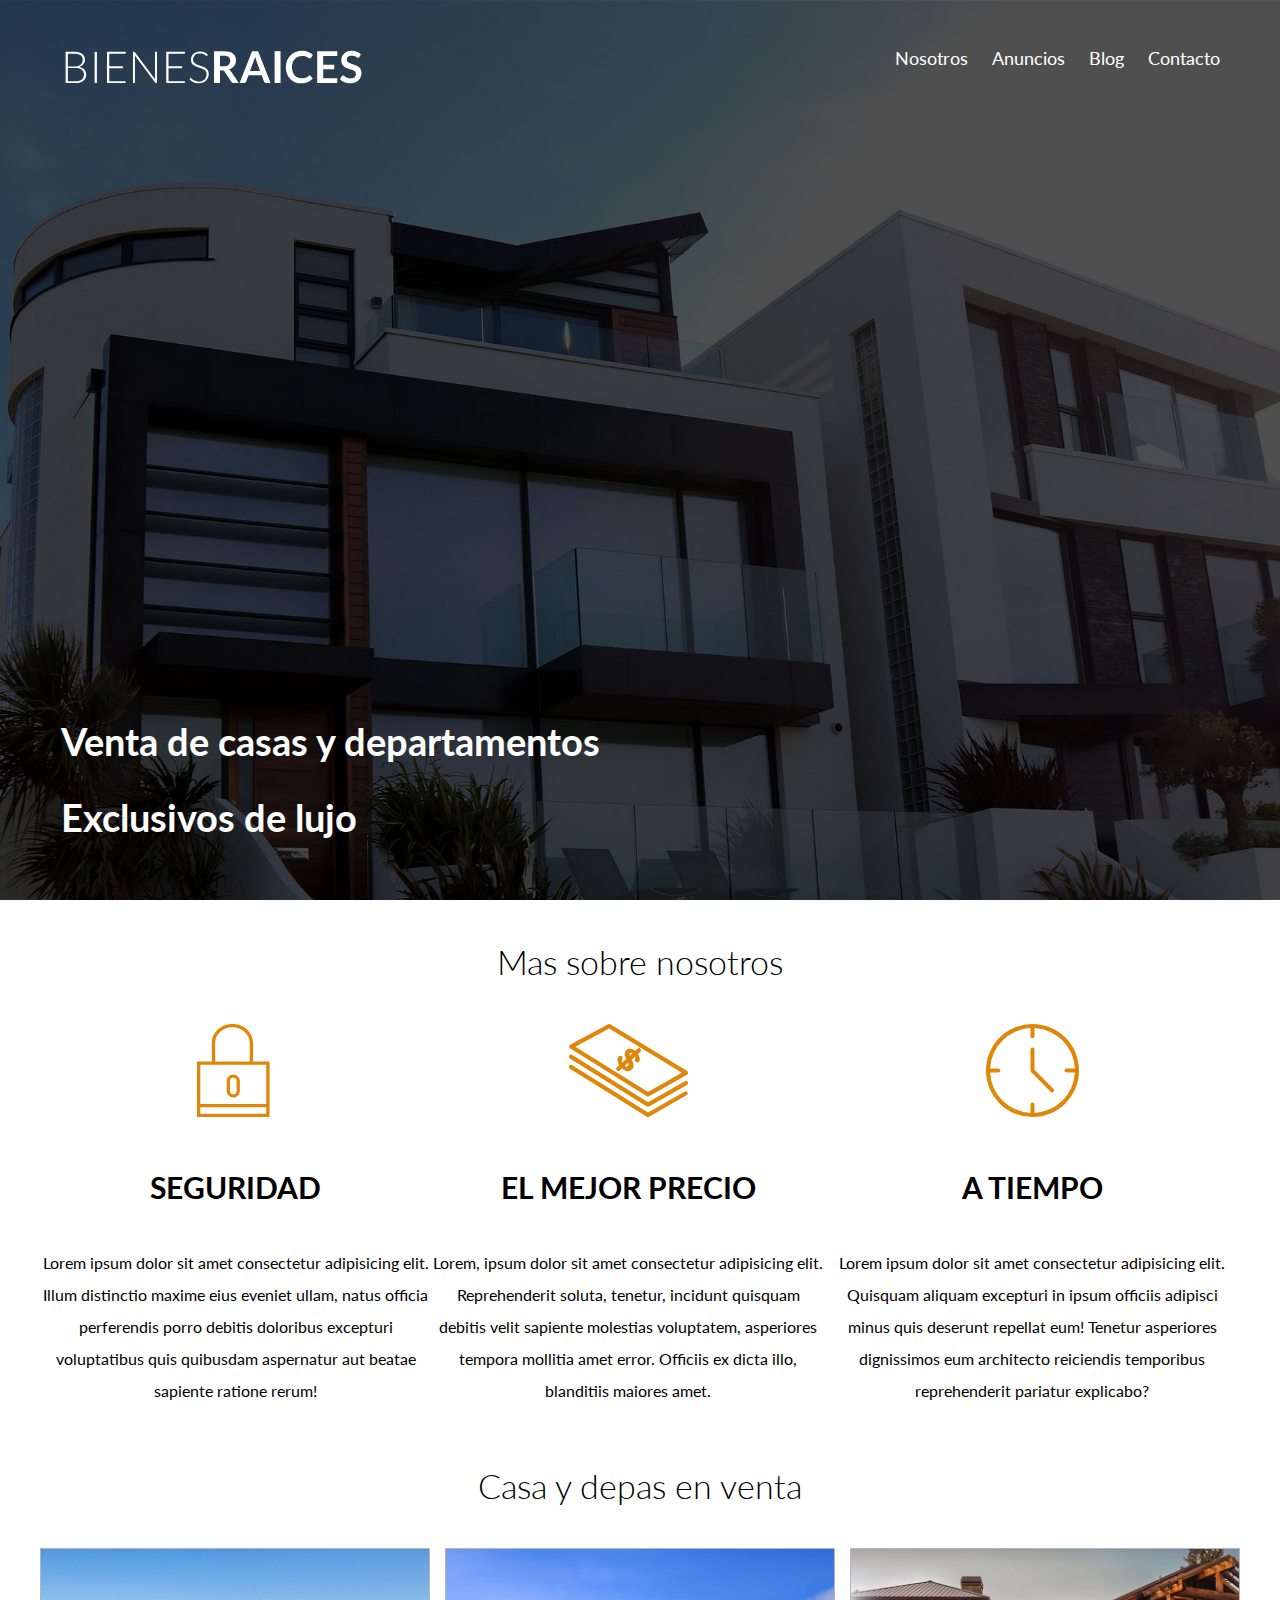
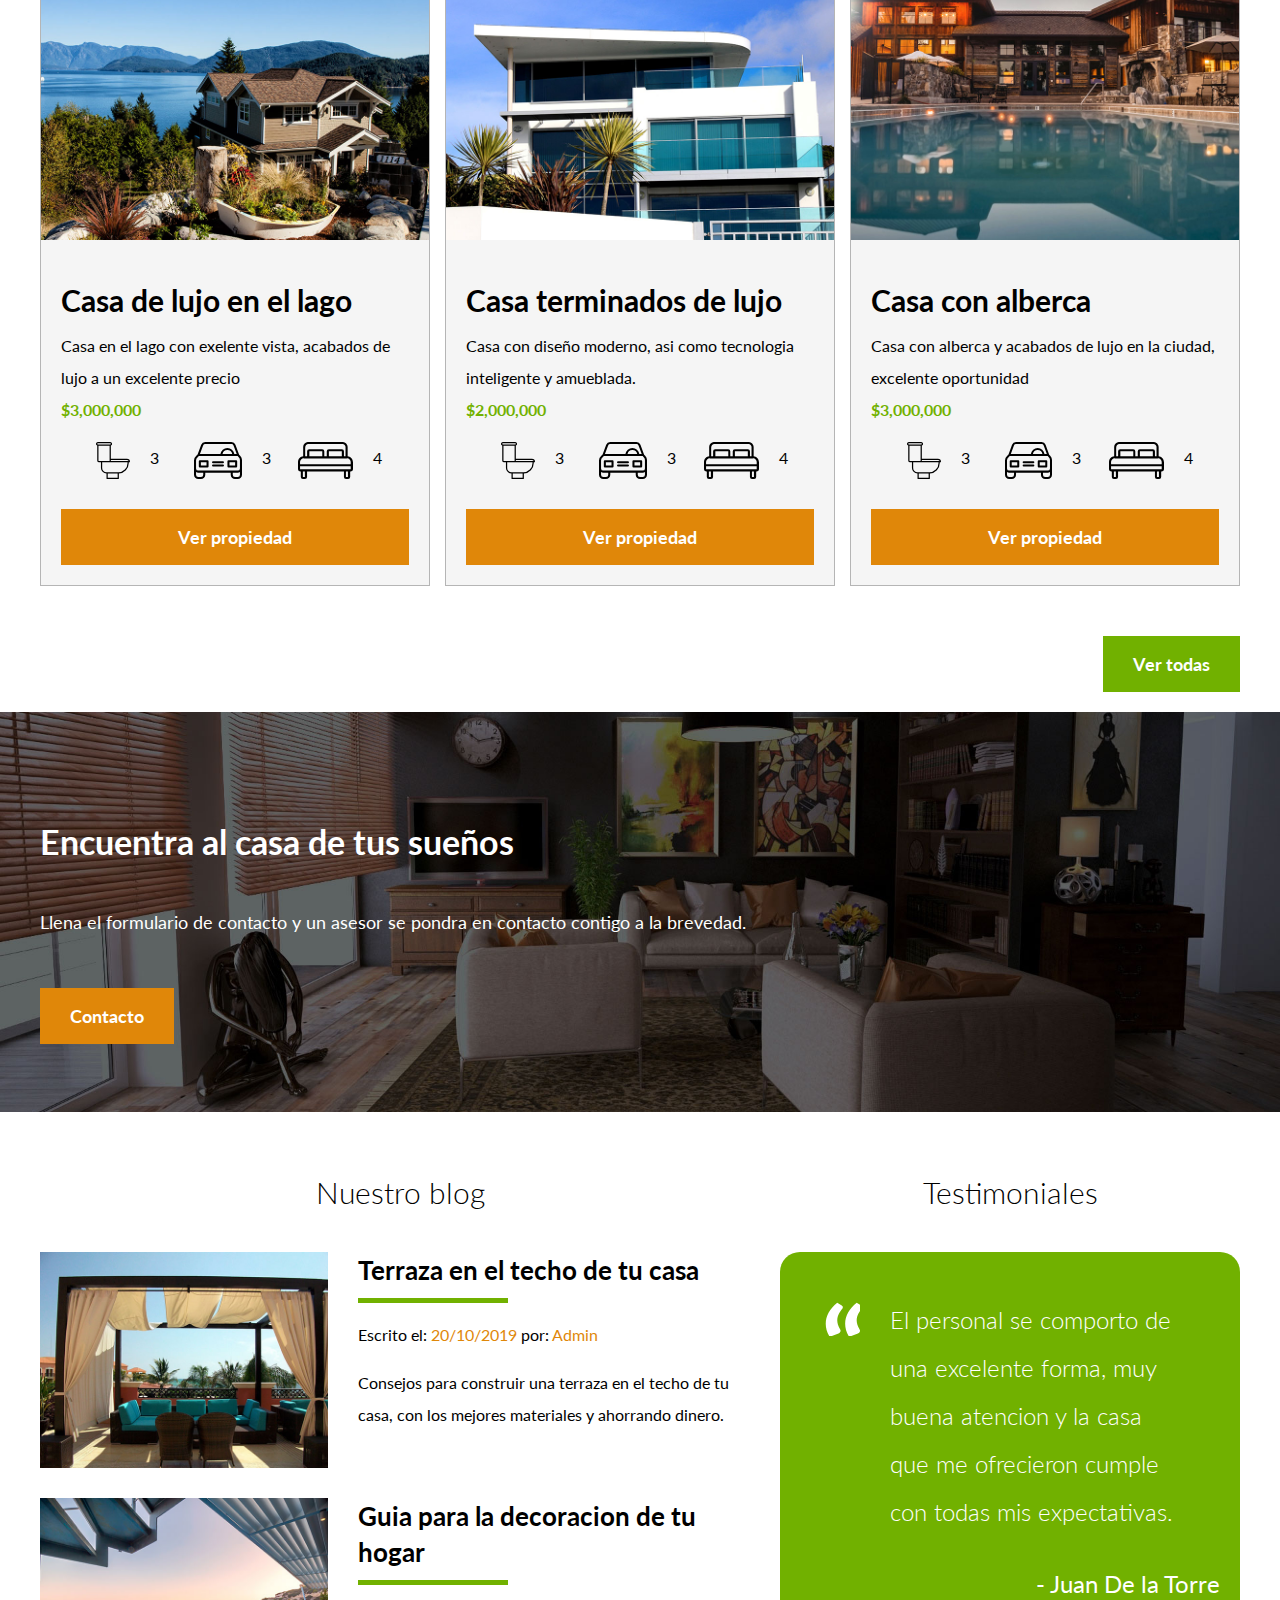
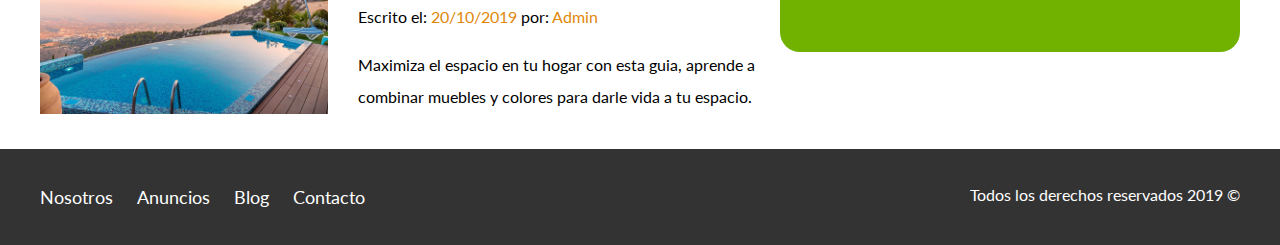
<file: index.html>
<!DOCTYPE html>
<html lang="en">
<head>
    <meta charset="UTF-8">
    <meta name="viewport" content="width=device-width, initial-scale=1.0">
    <meta http-equiv="X-UA-Compatible" content="ie=edge">
    <title>Bienes raices</title>
    <link href="https://fonts.googleapis.com/css?family=Lato:300,400,700,900" rel="stylesheet">
    <link rel="stylesheet" href="css/normalize.css">
    <link rel="stylesheet" href="css/styles.css">
    <!--Cada vez que se abre un archivo hace otra peticion al servidro-->
</head>
<body>
    <header class="site-header inicio">
        <div class="contenedor contenido-header">

            <div class="barra">
                <a href="index.html">
                    <img src="img/logo.svg" alt="Logotipo de bienes raices">
                </a>
                <div class="mobile-menu">
                    <a href="#navegacion">
                        <img src="img/barras.svg" alt="Icono menu">
                    </a>
                </div>
                <nav id="navegacion" class="navegacion">
                    <a href="nosotros.html">Nosotros</a>
                    <a href="anuncios.html">Anuncios</a>
                    <a href="blog.html">Blog</a>
                    <a href="contacto.html">Contacto</a>
                </nav>
            </div>
            <h1>Venta de casas y departamentos Exclusivos de lujo</h1>

        </div><!--Contenedor-->
    </header>
    <!--Tambien para tablas de precio testimoniales y entradas de blog-->
    <section class="contenedor seccion"><!--Cuando el primer hijo es un encabezado y un nuevo contenido-->
        <h2 class="fw-300 centrar-texto">Mas sobre nosotros</h2>
        <div class="iconos-nosotros">
            <div class="icono">
                <img src="img/icono1.svg" alt="Icono seguridad"><!--SVG es un fromato vectorial (se puede estirar sin perder calidad) adobe ilustrator o xd-->
                <h3 class="encabezado">Seguridad</h3>
                <p>Lorem ipsum dolor sit amet consectetur adipisicing elit. Illum distinctio maxime eius eveniet ullam, natus officia perferendis porro debitis doloribus excepturi voluptatibus quis quibusdam aspernatur aut beatae sapiente ratione rerum!</p>
            </div>

            <div class="icono">
                <img src="img/icono2.svg" alt="Icono precio">
                <h3>El mejor precio</h3>
                <p>Lorem, ipsum dolor sit amet consectetur adipisicing elit. Reprehenderit soluta, tenetur, incidunt quisquam debitis velit sapiente molestias voluptatem, asperiores tempora mollitia amet error. Officiis ex dicta illo, blanditiis maiores amet.</p>
            </div>
            
            <div class="icono">
                <img src="img/icono3.svg" alt="Icono tiempo">
                <h3>A tiempo</h3>
                <p>Lorem ipsum dolor sit amet consectetur adipisicing elit. Quisquam aliquam excepturi in ipsum officiis adipisci minus quis deserunt repellat eum! Tenetur asperiores dignissimos eum architecto reiciendis temporibus reprehenderit pariatur explicabo?</p>
            </div>
        </div>
    </section>
    <main class="seccion contenedor">
        <h2 class="fw-300 centrar-texto">Casa y depas en venta</h2>

        <div class="contenedor-anuncios">
            <div class="anuncio">
                <img src="img/anuncio1.jpg" alt="Anuncio casa en el lago">
                <div class="contenido-anuncio">
                    <h3>Casa de lujo en el lago</h3>
                    <p>Casa en el lago con exelente vista, acabados de lujo a un excelente precio</p>
                    <p class="precio">$3,000,000</p>
                    <ul class="iconos-caracteristicas">
                        <li><img src="img/icono_wc.svg" alt="icono wc">
                        <p>3</p>
                        </li>
                        <li><img src="img/icono_estacionamiento.svg" alt="icono autos">
                        <p>3</p>
                        </li>
                        <li><img src="img/icono_dormitorio.svg" alt="habitaciones">
                        <p>4</p>
                        </li>
                    </ul>
                    <a href="anuncio.html" class="boton boton-amarillo d-block">Ver propiedad</a>
                </div>
            </div>
            <div class="anuncio">
                <img src="img/anuncio2.jpg" alt="Casa de lujo">
                <div class="contenido-anuncio">
                    <h3>Casa terminados de lujo</h3>
                    <p>Casa con diseño moderno, asi como tecnologia inteligente y amueblada.</p>
                    <p class="precio">$2,000,000</p>
                    <ul class="iconos-caracteristicas">
                            <li><img src="img/icono_wc.svg" alt="icono wc">
                            <p>3</p>
                            </li>
                            <li><img src="img/icono_estacionamiento.svg" alt="icono autos">
                            <p>3</p>
                            </li>
                            <li><img src="img/icono_dormitorio.svg" alt="habitaciones">
                            <p>4</p>
                            </li>
                        </ul>
                    <a href="anuncio.html" class="boton boton-amarillo d-block">Ver propiedad</a>
                </div>
            </div>
            <div class="anuncio">
                <img src="img/anuncio3.jpg" alt="Casa con alberca">
                <div class="contenido-anuncio">
                    <h3>Casa con alberca</h3>
                    <p>Casa con alberca y acabados de lujo en la ciudad, excelente oportunidad</p>
                    <p class="precio">$3,000,000</p>
                    <ul class="iconos-caracteristicas">
                        <li><img src="img/icono_wc.svg" alt="icono wc">
                        <p>3</p>
                        </li>
                        <li><img src="img/icono_estacionamiento.svg" alt="icono autos">
                        <p>3</p>
                        </li>
                        <li><img src="img/icono_dormitorio.svg" alt="habitaciones">
                        <p>4</p>
                        </li>
                    </ul>
                    <a href="anuncio.html" class="boton boton-amarillo d-block">Ver propiedad</a>
                </div>
            </div>
        </div>
        <div class="ver-todas">
            <a href="anuncios.html" class="boton boton-verde">Ver todas</a>
        </div>
    </main>
    <section class="imagen-contacto">
        <div class="contenedor contenido-contacto">
            <h2>Encuentra al casa de tus sueños</h2>
            <p>Llena el formulario de contacto y un asesor se pondra en contacto contigo a la brevedad.</p>
            <a href="contacto.html" class="boton boton-amarillo">Contacto</a>
        </div>
    </section>

    <div class="seccion-inferior contenedor seccion">
        <section class="blog">
            <h3 class="centrar-texto fw-300">Nuestro blog</h3>

            <article class="entrada-blog"><!--Cuando un elemento habla por si mismo. Como blogs o foros-->
                <div class="imagen">
                    <img src="img/blog1.jpg" alt="Entrada de blog">
                </div>
                <div class="texto-entrada">
                    <a href="blog.html">
                        <h4>Terraza en el techo de tu casa</h4>
                    </a>
                    <p>Escrito el: <span> 20/10/2019  </span> por: <span> Admin </span></p>
                    <p>Consejos para construir una terraza en el techo de tu casa, con los mejores materiales y ahorrando dinero.</p>
                </div>
            </article>

            <article class="entrada-blog">
                <div class="imagen">
                    <img src="img/blog2.jpg" alt="Entrada de blog">
                </div>
                <div class="texto-entrada">
                    <a href="blog.html">
                        <h4>Guia para la decoracion de tu hogar</h4>
                    </a>
                    <p>Escrito el: <span> 20/10/2019  </span> por: <span> Admin </span></p>
                    <p>Maximiza el espacio en tu hogar con esta guia, aprende a combinar muebles y colores para darle vida a tu espacio.</p>
                </div>
            </article>
        </section>


        <section class="testimoniales">
            <h3 class="centrar-texto fw-300">Testimoniales</h3>
            <div class="testimonial">
                <blockquote>
                    El personal se comporto de una excelente forma, muy buena atencion y la casa que me ofrecieron cumple con todas mis expectativas.
                </blockquote>
                <p>- Juan De la Torre</p>
            </div>
        </section>
    </div>

    <footer class="site-footer seccion"><!--Sirve para finalizar un contenido, en un article o un section, no solo para la pagina aunque es lo mas usual-->
        <div class="contenedor contenedor-footer">
            <nav class="navegacion">
                <a href="nosotros.html">Nosotros</a>
                <a href="anuncios.html">Anuncios</a>
                <a href="blog.html">Blog</a>
                <a href="contacto.html">Contacto</a>
            </nav>
            <p class="copyrigth">Todos los derechos reservados 2019 &copy;</p><!--Entidad-->
        </div>
    </footer>
</body>
</html>
</file>
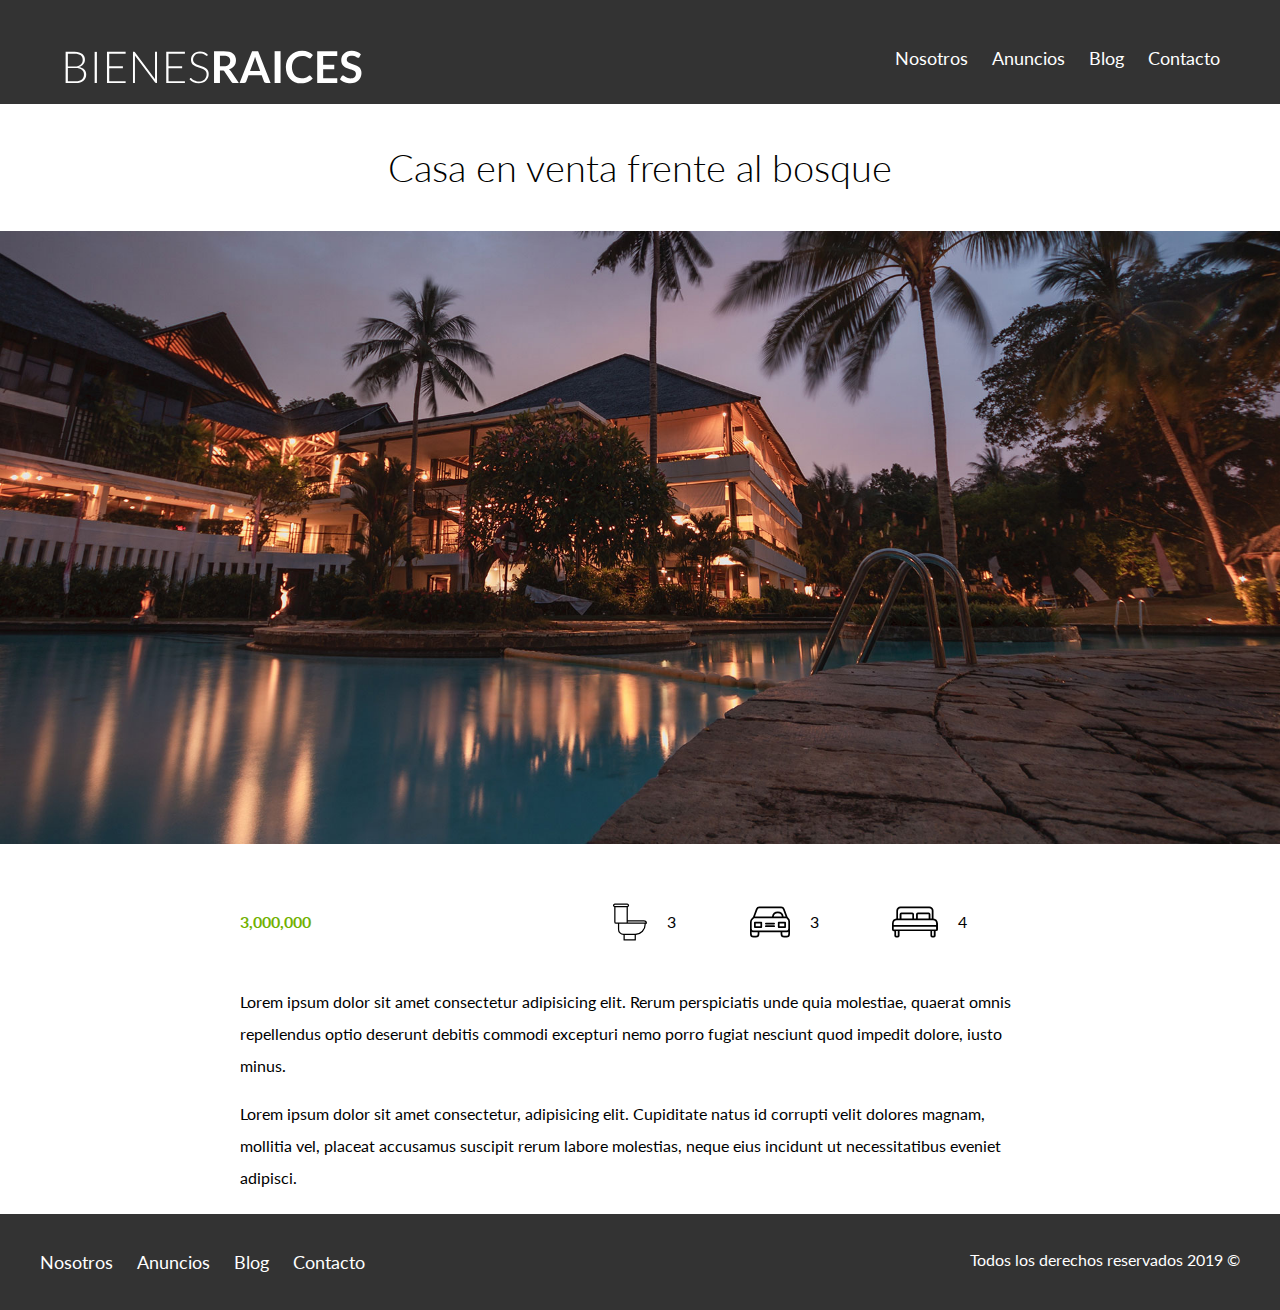
<file: anuncio.html>
<!DOCTYPE html>
<html lang="en">
<head>
    <meta charset="UTF-8">
    <meta name="viewport" content="width=device-width, initial-scale=1.0">
    <meta http-equiv="X-UA-Compatible" content="ie=edge">
    <title>Bienes raices</title>
    <link href="https://fonts.googleapis.com/css?family=Lato:300,400,700,900" rel="stylesheet">
    <link rel="stylesheet" href="css/normalize.css">
    <link rel="stylesheet" href="css/styles.css">
    <!--Cada vez que se abre un archivo hace otra peticion al servidro-->
</head>
<body>
    <header class="site-header">
        <div class="contenedor contenido-header">

            <div class="barra">
                <a href="index.html">
                    <img src="img/logo.svg" alt="Logotipo de bienes raices">
                </a>
                <nav class="navegacion">
                    <a href="nosotros.html">Nosotros</a>
                    <a href="anuncios.html">Anuncios</a>
                    <a href="blog.html">Blog</a>
                    <a href="contacto.html">Contacto</a>
                </nav>
            </div>
        </div><!--Contenedor-->
    </header>
    <!--Tambien para tablas de precio testimoniales y entradas de blog-->
    <h1 class="fw-300 centrar-texto">Casa en venta frente al bosque</h1>
    <img src="img/destacada.jpg" alt="Imagen anuncio">
    <main class="contenedor seccion contenido-centrado">
        <div class="resumen-propiedad">
            <p class="precio">3,000,000</p>
            <ul class="iconos-caracteristicas">
                <li><img src="img/icono_wc.svg" alt="icono wc">
                <p>3</p>
                </li>
                <li><img src="img/icono_estacionamiento.svg" alt="icono autos">
                <p>3</p>
                </li>
                <li><img src="img/icono_dormitorio.svg" alt="habitaciones">
                <p>4</p>
                </li>
            </ul>
        </div><!--resumen propiedad-->
        <p>Lorem ipsum dolor sit amet consectetur adipisicing elit. Rerum perspiciatis unde quia molestiae, quaerat omnis repellendus optio deserunt debitis commodi excepturi nemo porro fugiat nesciunt quod impedit dolore, iusto minus.</p>
        <p>Lorem ipsum dolor sit amet consectetur, adipisicing elit. Cupiditate natus id corrupti velit dolores magnam, mollitia vel, placeat accusamus suscipit rerum labore molestias, neque eius incidunt ut necessitatibus eveniet adipisci.</p>
    </main>
    
    <footer class="site-footer seccion"><!--Sirve para finalizar un contenido, en un article o un section, no solo para la pagina aunque es lo mas usual-->
        <div class="contenedor contenedor-footer">
            <nav class="navegacion">
                <a href="nosotros.html">Nosotros</a>
                <a href="anuncios.html">Anuncios</a>
                <a href="blog.html">Blog</a>
                <a href="contacto.html">Contacto</a>
            </nav>
            <p class="copyrigth">Todos los derechos reservados 2019 &copy;</p><!--Entidad-->
        </div>
    </footer>
</body>
</html>
</file>
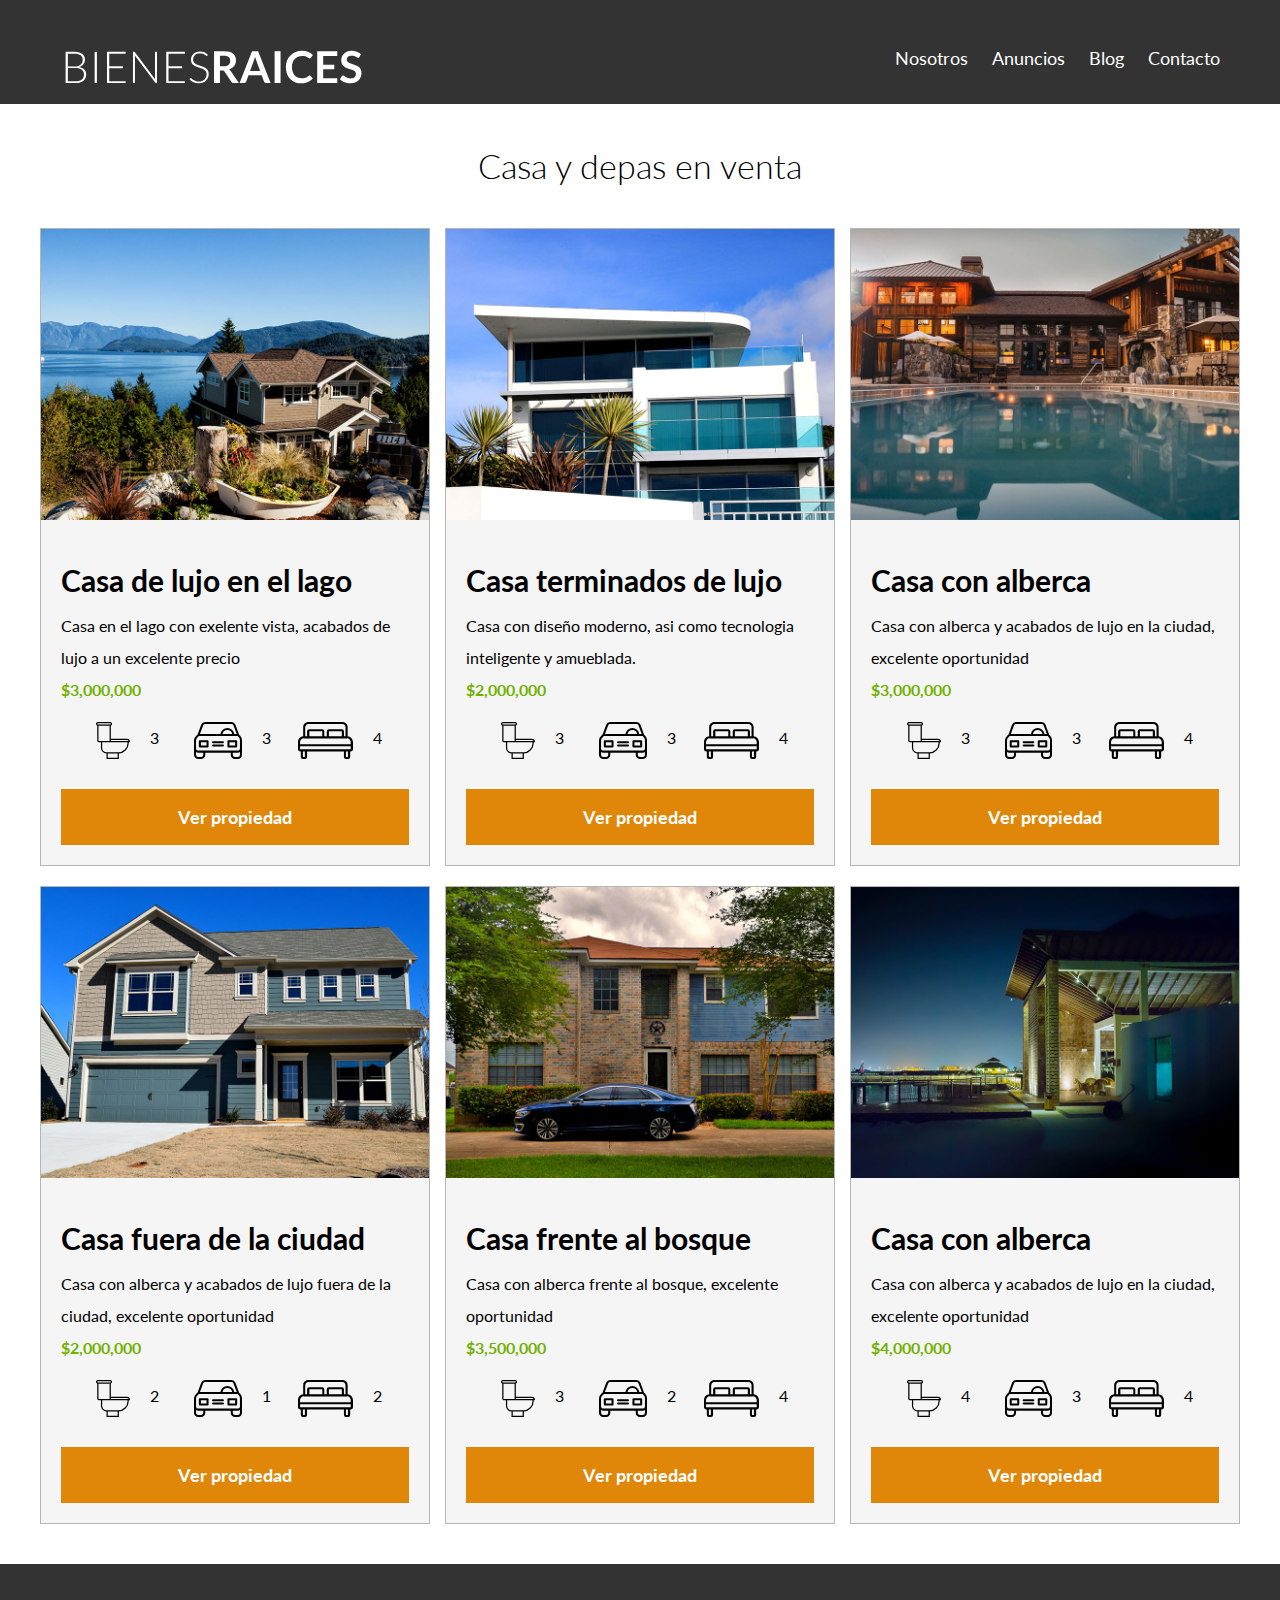
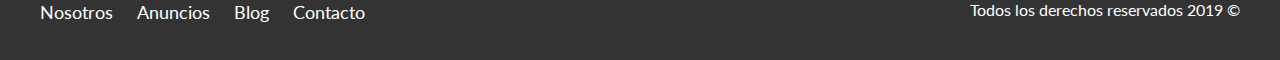
<file: anuncios.html>
<!DOCTYPE html>
<html lang="en">
<head>
    <meta charset="UTF-8">
    <meta name="viewport" content="width=device-width, initial-scale=1.0">
    <meta http-equiv="X-UA-Compatible" content="ie=edge">
    <title>Bienes raices</title>
    <link href="https://fonts.googleapis.com/css?family=Lato:300,400,700,900" rel="stylesheet">
    <link rel="stylesheet" href="css/normalize.css">
    <link rel="stylesheet" href="css/styles.css">
    <!--Cada vez que se abre un archivo hace otra peticion al servidro-->
</head>
<body>
    <header class="site-header">
        <div class="contenedor contenido-header">

            <div class="barra">
                <a href="index.html">
                    <img src="img/logo.svg" alt="Logotipo de bienes raices">
                </a>
                <nav class="navegacion">
                    <a href="nosotros.html">Nosotros</a>
                    <a href="anuncios.html">Anuncios</a>
                    <a href="blog.html">Blog</a>
                    <a href="contacto.html">Contacto</a>
                </nav>
            </div>
        </div><!--Contenedor-->
    </header>
    <!--Tambien para tablas de precio testimoniales y entradas de blog-->
    <main class="seccion contenedor">
        <h2 class="fw-300 centrar-texto">Casa y depas en venta</h2>

        <div class="contenedor-anuncios">
            <div class="anuncio">
                <img src="img/anuncio1.jpg" alt="Anuncio casa en el lago">
                <div class="contenido-anuncio">
                    <h3>Casa de lujo en el lago</h3>
                    <p>Casa en el lago con exelente vista, acabados de lujo a un excelente precio</p>
                    <p class="precio">$3,000,000</p>
                    <ul class="iconos-caracteristicas">
                        <li><img src="img/icono_wc.svg" alt="icono wc">
                        <p>3</p>
                        </li>
                        <li><img src="img/icono_estacionamiento.svg" alt="icono autos">
                        <p>3</p>
                        </li>
                        <li><img src="img/icono_dormitorio.svg" alt="habitaciones">
                        <p>4</p>
                        </li>
                    </ul>
                    <a href="anuncio.html" class="boton boton-amarillo d-block">Ver propiedad</a>
                </div>
            </div>
            <div class="anuncio">
                <img src="img/anuncio2.jpg" alt="Casa de lujo">
                <div class="contenido-anuncio">
                    <h3>Casa terminados de lujo</h3>
                    <p>Casa con diseño moderno, asi como tecnologia inteligente y amueblada.</p>
                    <p class="precio">$2,000,000</p>
                    <ul class="iconos-caracteristicas">
                            <li><img src="img/icono_wc.svg" alt="icono wc">
                            <p>3</p>
                            </li>
                            <li><img src="img/icono_estacionamiento.svg" alt="icono autos">
                            <p>3</p>
                            </li>
                            <li><img src="img/icono_dormitorio.svg" alt="habitaciones">
                            <p>4</p>
                            </li>
                        </ul>
                    <a href="anuncio.html" class="boton boton-amarillo d-block">Ver propiedad</a>
                </div>
            </div>
            <div class="anuncio">
                <img src="img/anuncio3.jpg" alt="Casa con alberca">
                <div class="contenido-anuncio">
                    <h3>Casa con alberca</h3>
                    <p>Casa con alberca y acabados de lujo en la ciudad, excelente oportunidad</p>
                    <p class="precio">$3,000,000</p>
                    <ul class="iconos-caracteristicas">
                        <li><img src="img/icono_wc.svg" alt="icono wc">
                        <p>3</p>
                        </li>
                        <li><img src="img/icono_estacionamiento.svg" alt="icono autos">
                        <p>3</p>
                        </li>
                        <li><img src="img/icono_dormitorio.svg" alt="habitaciones">
                        <p>4</p>
                        </li>
                    </ul>
                    <a href="anuncio.html" class="boton boton-amarillo d-block">Ver propiedad</a>
                </div>
            </div>
            <div class="anuncio">
                <img src="img/anuncio4.jpg" alt="Anuncio casa de lujo">
                <div class="contenido-anuncio">
                    <h3>Casa fuera de la ciudad</h3>
                    <p>Casa con alberca y acabados de lujo fuera de la ciudad, excelente oportunidad</p>
                    <p class="precio">$2,000,000</p>
                    <ul class="iconos-caracteristicas">
                        <li><img src="img/icono_wc.svg" alt="icono wc">
                        <p>2</p>
                        </li>
                        <li><img src="img/icono_estacionamiento.svg" alt="icono autos">
                        <p>1</p>
                        </li>
                        <li><img src="img/icono_dormitorio.svg" alt="habitaciones">
                        <p>2</p>
                        </li>
                    </ul>
                    <a href="anuncio.html" class="boton boton-amarillo d-block">Ver propiedad</a>
                </div>
            </div>
            <div class="anuncio">
                <img src="img/anuncio5.jpg" alt="Casa con alberca">
                <div class="contenido-anuncio">
                    <h3>Casa frente al bosque</h3>
                    <p>Casa con alberca frente al bosque, excelente oportunidad</p>
                    <p class="precio">$3,500,000</p>
                    <ul class="iconos-caracteristicas">
                        <li><img src="img/icono_wc.svg" alt="icono wc">
                        <p>3</p>
                        </li>
                        <li><img src="img/icono_estacionamiento.svg" alt="icono autos">
                        <p>2</p>
                        </li>
                        <li><img src="img/icono_dormitorio.svg" alt="habitaciones">
                        <p>4</p>
                        </li>
                    </ul>
                    <a href="anuncio.html" class="boton boton-amarillo d-block">Ver propiedad</a>
                </div>
            </div>
            <div class="anuncio">
                <img src="img/anuncio6.jpg" alt="Casa con alberca">
                <div class="contenido-anuncio">
                    <h3>Casa con alberca</h3>
                    <p>Casa con alberca y acabados de lujo en la ciudad, excelente oportunidad</p>
                    <p class="precio">$4,000,000</p>
                    <ul class="iconos-caracteristicas">
                        <li><img src="img/icono_wc.svg" alt="icono wc">
                        <p>4</p>
                        </li>
                        <li><img src="img/icono_estacionamiento.svg" alt="icono autos">
                        <p>3</p>
                        </li>
                        <li><img src="img/icono_dormitorio.svg" alt="habitaciones">
                        <p>4</p>
                        </li>
                    </ul>
                    <a href="anuncio.html" class="boton boton-amarillo d-block">Ver propiedad</a>
                </div>
            </div>
        </div>
    </main>
    
    <footer class="site-footer seccion"><!--Sirve para finalizar un contenido, en un article o un section, no solo para la pagina aunque es lo mas usual-->
        <div class="contenedor contenedor-footer">
            <nav class="navegacion">
                <a href="nosotros.html">Nosotros</a>
                <a href="anuncios.html">Anuncios</a>
                <a href="blog.html">Blog</a>
                <a href="contacto.html">Contacto</a>
            </nav>
            <p class="copyrigth">Todos los derechos reservados 2019 &copy;</p><!--Entidad-->
        </div>
    </footer>
</body>
</html>
</file>
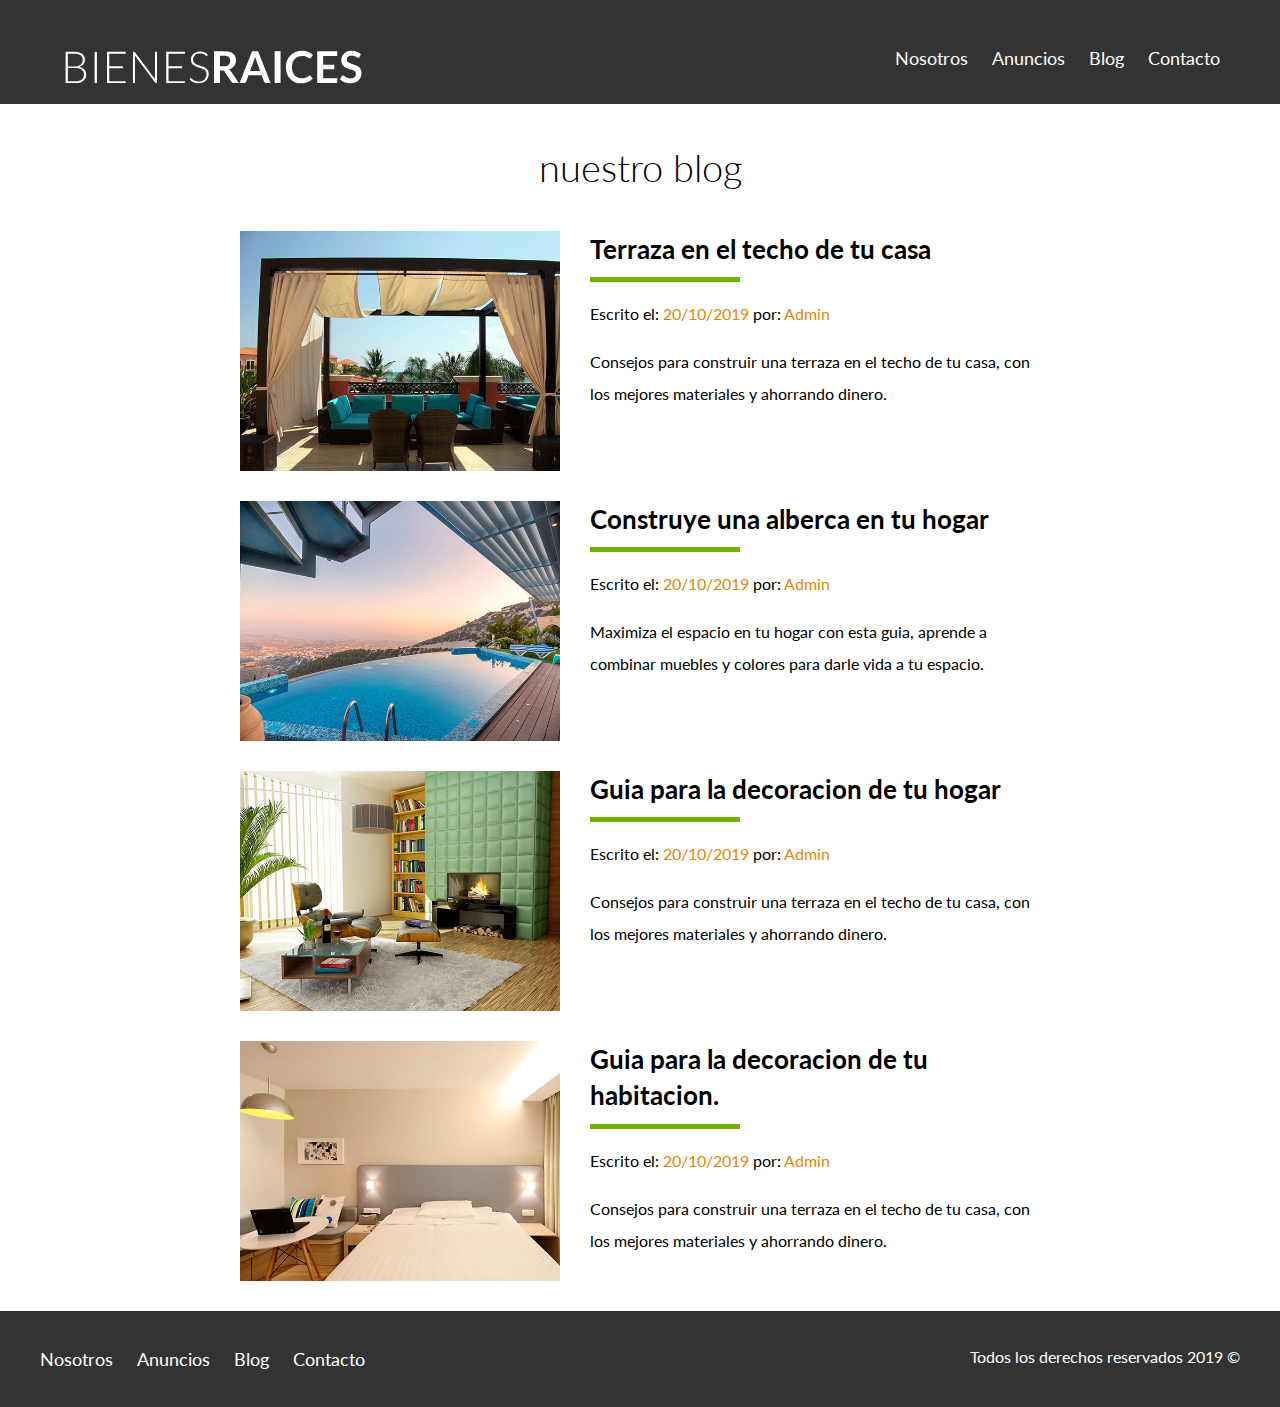
<file: blog.html>
<!DOCTYPE html>
<html lang="en">
<head>
    <meta charset="UTF-8">
    <meta name="viewport" content="width=device-width, initial-scale=1.0">
    <meta http-equiv="X-UA-Compatible" content="ie=edge">
    <title>Bienes raices</title>
    <link href="https://fonts.googleapis.com/css?family=Lato:300,400,700,900" rel="stylesheet">
    <link rel="stylesheet" href="css/normalize.css">
    <link rel="stylesheet" href="css/styles.css">
    <!--Cada vez que se abre un archivo hace otra peticion al servidro-->
</head>
<body>
    <header class="site-header">
        <div class="contenedor contenido-header">

            <div class="barra">
                <a href="index.html">
                    <img src="img/logo.svg" alt="Logotipo de bienes raices">
                </a>
                <nav class="navegacion">
                    <a href="nosotros.html">Nosotros</a>
                    <a href="anuncios.html">Anuncios</a>
                    <a href="blog.html">Blog</a>
                    <a href="contacto.html">Contacto</a>
                </nav>
            </div>
        </div><!--Contenedor-->
    </header>

    <main class="contenedor seccion contenido-centrado">
        <h1 class="fw-300 centrar-texto">nuestro blog</h1>

        <article class="entrada-blog"><!--Cuando un elemento habla por si mismo. Como blogs o foros-->
            <div class="imagen">
                <img src="img/blog1.jpg" alt="Entrada de blog">
            </div>
            <div class="texto-entrada">
                <a href="entrada.html">
                    <h4>Terraza en el techo de tu casa</h4>
                </a>
                <p>Escrito el: <span> 20/10/2019  </span> por: <span> Admin </span></p>
                <p>Consejos para construir una terraza en el techo de tu casa, con los mejores materiales y ahorrando dinero.</p>
            </div>
        </article>

        <article class="entrada-blog">
            <div class="imagen">
                <img src="img/blog2.jpg" alt="Entrada de blog">
            </div>
            <div class="texto-entrada">
                <a href="entrada.html">
                    <h4>Construye una alberca en tu hogar</h4>
                </a>
                <p>Escrito el: <span> 20/10/2019  </span> por: <span> Admin </span></p>
                <p>Maximiza el espacio en tu hogar con esta guia, aprende a combinar muebles y colores para darle vida a tu espacio.</p>
            </div>
        </article>

        <article class="entrada-blog"><!--Cuando un elemento habla por si mismo. Como blogs o foros-->
            <div class="imagen">
                <img src="img/blog3.jpg" alt="Entrada de blog">
            </div>
            <div class="texto-entrada">
                <a href="entrada.html">
                    <h4>Guia para la decoracion de tu hogar</h4>
                </a>
                <p>Escrito el: <span> 20/10/2019  </span> por: <span> Admin </span></p>
                <p>Consejos para construir una terraza en el techo de tu casa, con los mejores materiales y ahorrando dinero.</p>
            </div>
        </article>

        <article class="entrada-blog"><!--Cuando un elemento habla por si mismo. Como blogs o foros-->
            <div class="imagen">
                <img src="img/blog4.jpg" alt="Entrada de blog">
            </div>
            <div class="texto-entrada">
                <a href="entrada.html">
                    <h4>Guia para la decoracion de tu habitacion.</h4>
                </a>
                <p>Escrito el: <span> 20/10/2019  </span> por: <span> Admin </span></p>
                <p>Consejos para construir una terraza en el techo de tu casa, con los mejores materiales y ahorrando dinero.</p>
            </div>
        </article>
    </main>
    
    <footer class="site-footer seccion"><!--Sirve para finalizar un contenido, en un article o un section, no solo para la pagina aunque es lo mas usual-->
        <div class="contenedor contenedor-footer">
            <nav class="navegacion">
                <a href="nosotros.html">Nosotros</a>
                <a href="anuncios.html">Anuncios</a>
                <a href="blog.html">Blog</a>
                <a href="contacto.html">Contacto</a>
            </nav>
            <p class="copyrigth">Todos los derechos reservados 2019 &copy;</p><!--Entidad-->
        </div>
    </footer>
</body>
</html>
</file>
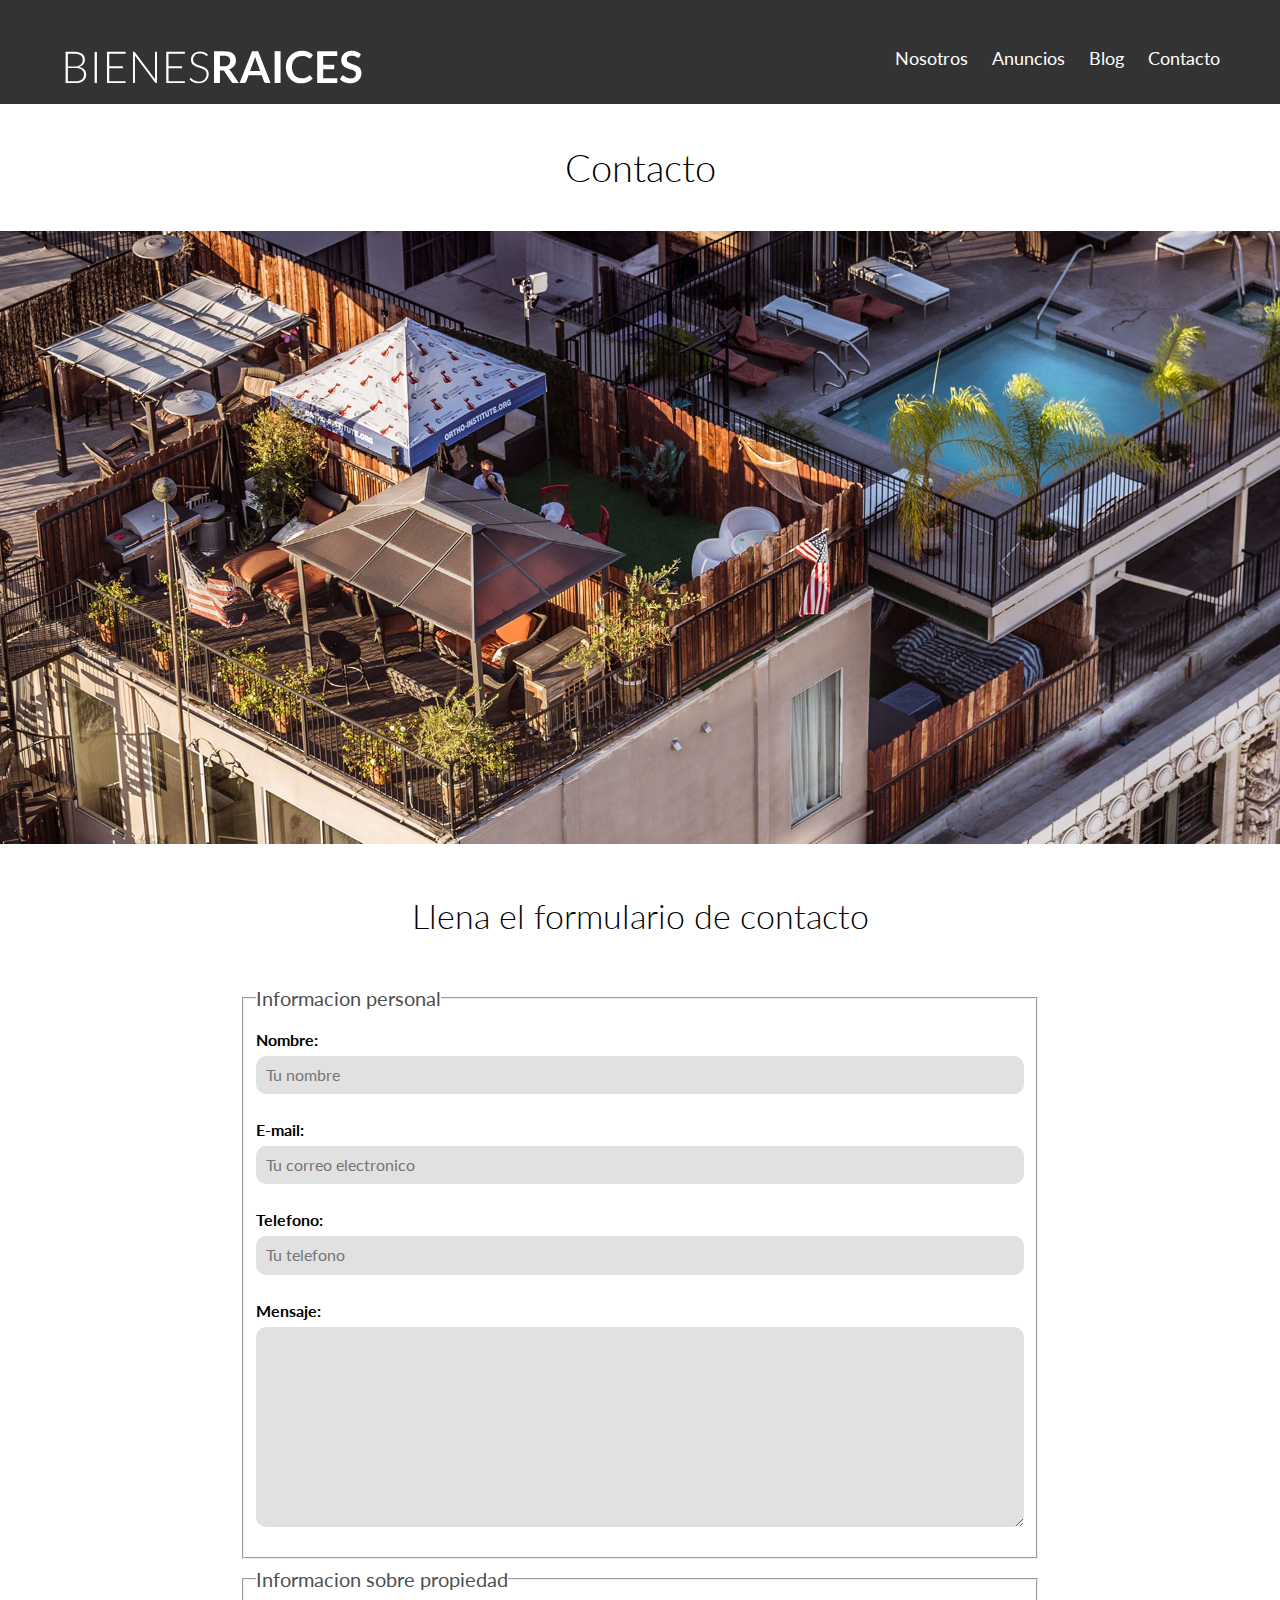
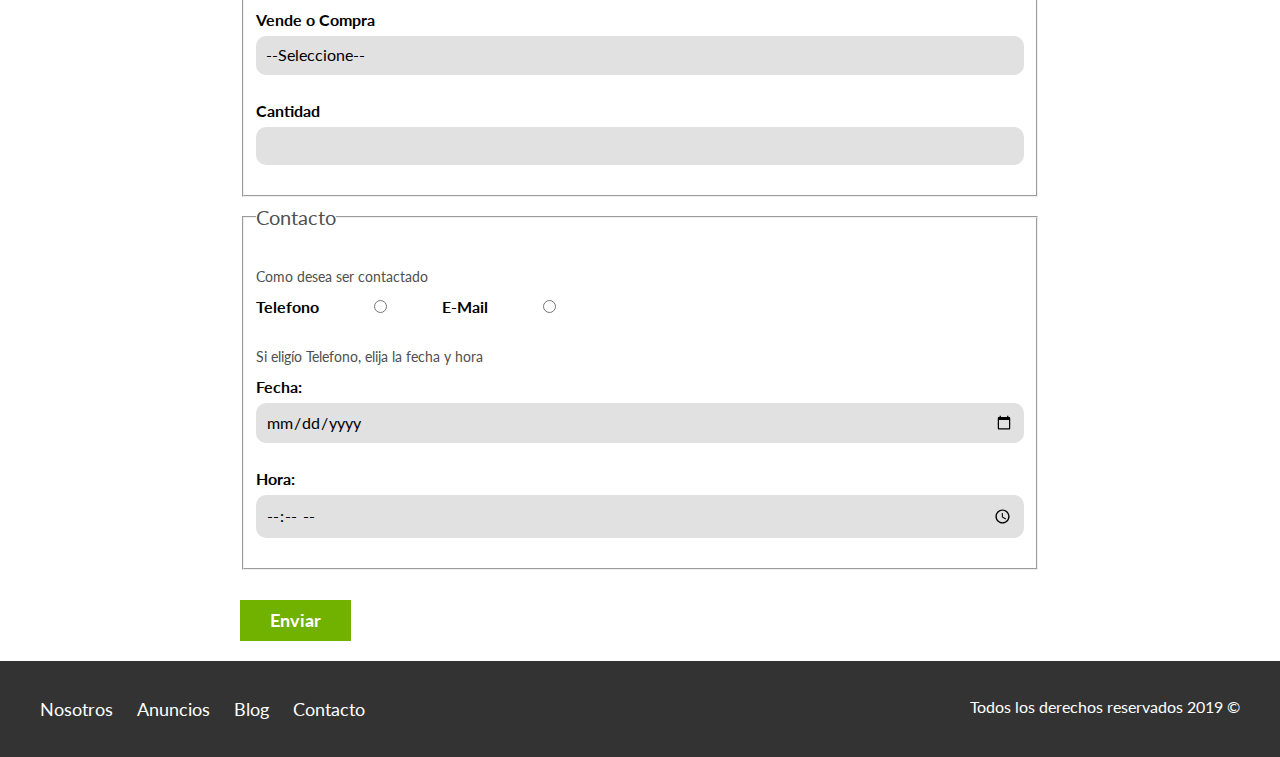
<file: contacto.html>
<!DOCTYPE html>
<html lang="en">
<head>
    <meta charset="UTF-8">
    <meta name="viewport" content="width=device-width, initial-scale=1.0">
    <meta http-equiv="X-UA-Compatible" content="ie=edge">
    <title>Bienes raices</title>
    <link href="https://fonts.googleapis.com/css?family=Lato:300,400,700,900" rel="stylesheet">
    <link rel="stylesheet" href="css/normalize.css">
    <link rel="stylesheet" href="css/styles.css">
    <!--Cada vez que se abre un archivo hace otra peticion al servidro-->
</head>
<body>
    <header class="site-header">
        <div class="contenedor contenido-header">

            <div class="barra">
                <a href="index.html">
                    <img src="img/logo.svg" alt="Logotipo de bienes raices">
                </a>
                <nav class="navegacion">
                    <a href="nosotros.html">Nosotros</a>
                    <a href="anuncios.html">Anuncios</a>
                    <a href="blog.html">Blog</a>
                    <a href="contacto.html">Contacto</a>
                </nav>
            </div>
        </div><!--Contenedor-->
    </header>

    <h1 class="fw-300 centrar-texto">Contacto</h1>
    <img src="img/destacada3.jpg" alt="imagen principal">
    
    <main class="contenedor seccion contenido-centrado">
        <h2 class="fw-300 centrar-texto">Llena el formulario de contacto</h2>

        <form class="contacto"action="">
            <fieldset>
                <legend>Informacion personal</legend>
                <label for="nombre">Nombre:</label>
                <input type="text" id="nombre" placeholder="Tu nombre">

                <label for="email">E-mail:</label>
                <input type="email" id="email" placeholder="Tu correo electronico" required>

                <label for="telefono">Telefono:</label>
                <input type="tel" id="telefono" placeholder="Tu telefono" required>

                <label for="mensaje">Mensaje: </label>
                <textarea id="mensaje"></textarea>
            </fieldset>

            <fieldset>
                <legend>Informacion sobre propiedad</legend>
                <label for="opciones">Vende o Compra</label>
                <select id="opciones">
                    <option value="" disabled selected>--Seleccione--</option>
                    <option value="compra">Compra</option>
                    <option value="vende">Vende</option>
                </select>
                <label for="cantidad">Cantidad</label>
                <input type="number" min="0" max="100" step="2">
            </fieldset>

            <fieldset>
                <legend>Contacto</legend>

                <p>Como desea ser contactado</p>
                <div class="forma-contacto">
                    <label for="telefono">Telefono</label>
                    <input type="radio" name="contacto" value="telefono" id="telefono">

                    <label for="correo">E-Mail</label>
                    <input type="radio" name="contacto" value="correo" id="correo">
                </div>

                <p>Si eligío Telefono, elija la fecha y hora</p>
                <label for="fecha">Fecha:</label>
                <input type="date" id="fecha">

                <label for="hora">Hora:</label>
                <input type="time" id="hora" min="9:00" max="18:00">

            </fieldset>

            <input type="submit" value="Enviar" class="boton boton-verde">
        </form>
    </main>
    <footer class="site-footer seccion"><!--Sirve para finalizar un contenido, en un article o un section, no solo para la pagina aunque es lo mas usual-->
        <div class="contenedor contenedor-footer">
            <nav class="navegacion">
                <a href="nosotros.html">Nosotros</a>
                <a href="anuncios.html">Anuncios</a>
                <a href="blog.html">Blog</a>
                <a href="contacto.html">Contacto</a>
            </nav>
            <p class="copyrigth">Todos los derechos reservados 2019 &copy;</p><!--Entidad-->
        </div>
    </footer>
</body>
</html>
</file>
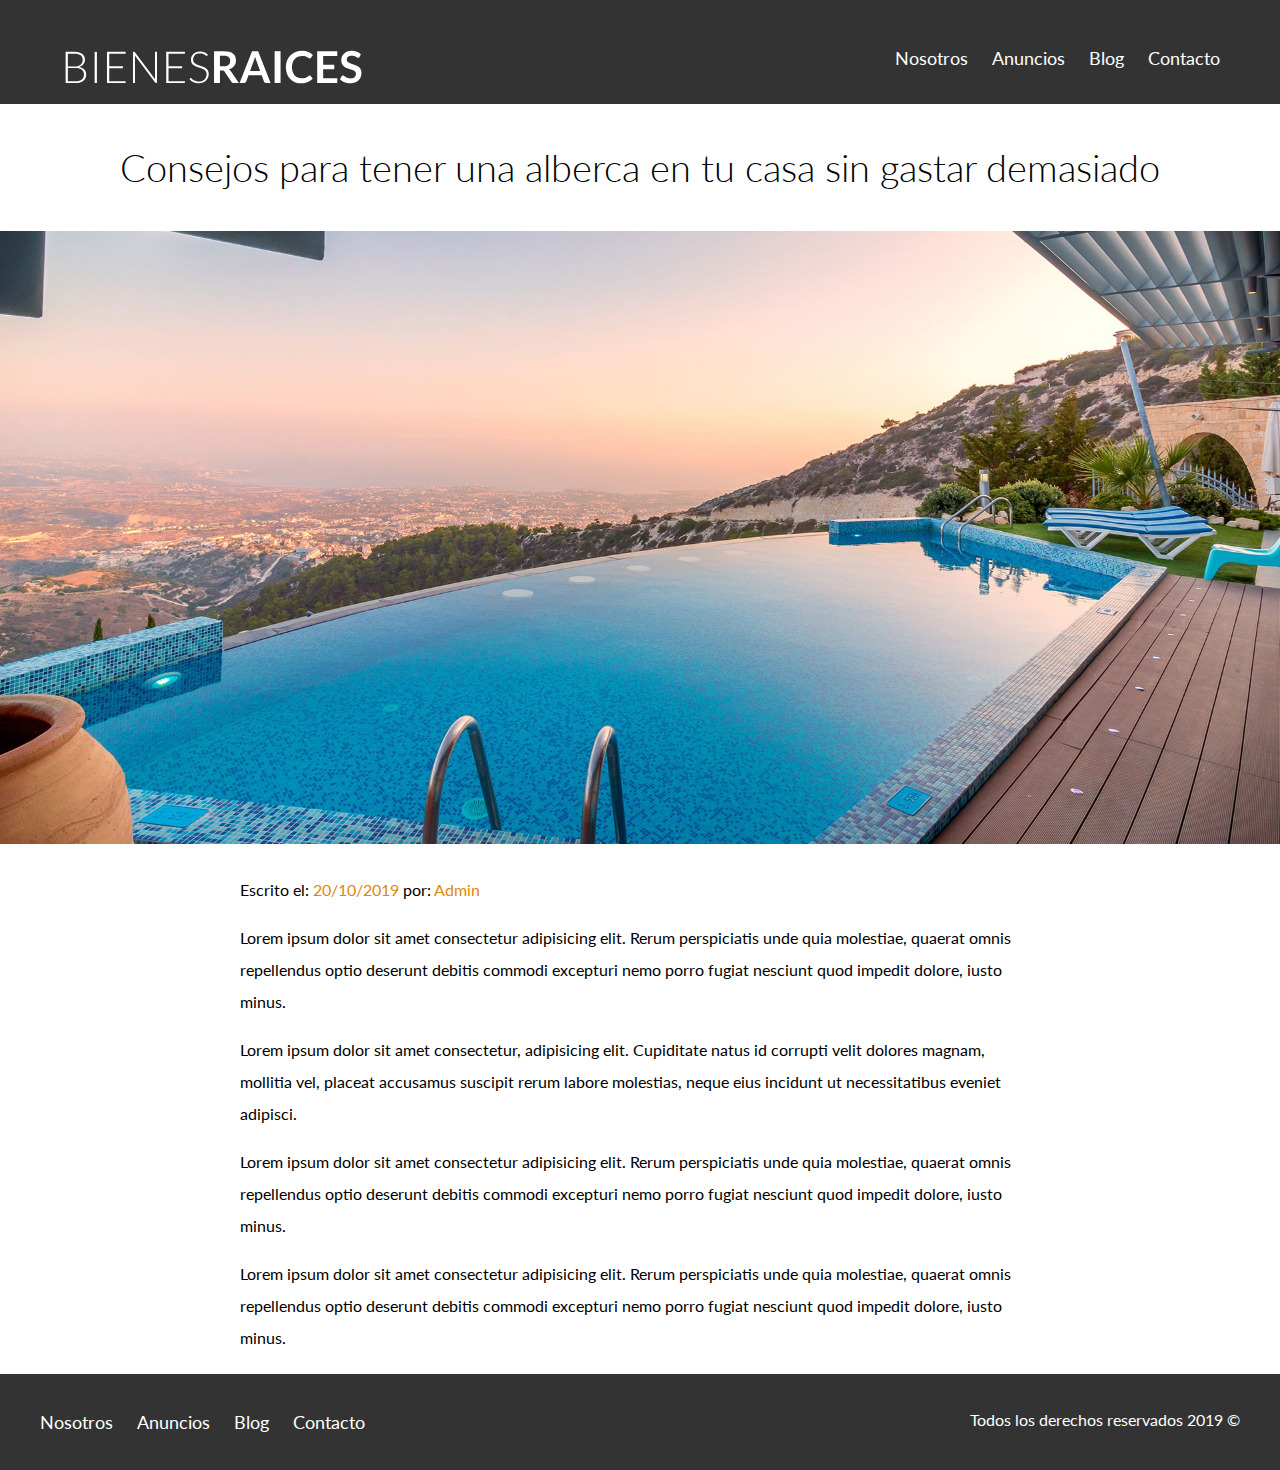
<file: entrada.html>
<!DOCTYPE html>
<html lang="en">
<head>
    <meta charset="UTF-8">
    <meta name="viewport" content="width=device-width, initial-scale=1.0">
    <meta http-equiv="X-UA-Compatible" content="ie=edge">
    <title>Bienes raices</title>
    <link href="https://fonts.googleapis.com/css?family=Lato:300,400,700,900" rel="stylesheet">
    <link rel="stylesheet" href="css/normalize.css">
    <link rel="stylesheet" href="css/styles.css">
    <!--Cada vez que se abre un archivo hace otra peticion al servidro-->
</head>
<body>
    <header class="site-header">
        <div class="contenedor contenido-header">

            <div class="barra">
                <a href="index.html">
                    <img src="img/logo.svg" alt="Logotipo de bienes raices">
                </a>
                <nav class="navegacion">
                    <a href="nosotros.html">Nosotros</a>
                    <a href="anuncios.html">Anuncios</a>
                    <a href="blog.html">Blog</a>
                    <a href="contacto.html">Contacto</a>
                </nav>
            </div>
        </div><!--Contenedor-->
    </header>
    <!--Tambien para tablas de precio testimoniales y entradas de blog-->
    <h1 class="fw-300 centrar-texto">Consejos para tener una alberca en tu casa sin gastar demasiado</h1>
    <img src="img/destacada2.jpg" alt="Imagen principal">

    <main class="contenedor seccion contenido-centrado texto-entrada">
        <p>Escrito el: <span> 20/10/2019  </span> por: <span> Admin </span></p>
        <p>Lorem ipsum dolor sit amet consectetur adipisicing elit. Rerum perspiciatis unde quia molestiae, quaerat omnis repellendus optio deserunt debitis commodi excepturi nemo porro fugiat nesciunt quod impedit dolore, iusto minus.</p>
        <p>Lorem ipsum dolor sit amet consectetur, adipisicing elit. Cupiditate natus id corrupti velit dolores magnam, mollitia vel, placeat accusamus suscipit rerum labore molestias, neque eius incidunt ut necessitatibus eveniet adipisci.</p>
        <p>Lorem ipsum dolor sit amet consectetur adipisicing elit. Rerum perspiciatis unde quia molestiae, quaerat omnis repellendus optio deserunt debitis commodi excepturi nemo porro fugiat nesciunt quod impedit dolore, iusto minus.</p>
        <p>Lorem ipsum dolor sit amet consectetur adipisicing elit. Rerum perspiciatis unde quia molestiae, quaerat omnis repellendus optio deserunt debitis commodi excepturi nemo porro fugiat nesciunt quod impedit dolore, iusto minus.</p>
</main>
    
    <footer class="site-footer seccion"><!--Sirve para finalizar un contenido, en un article o un section, no solo para la pagina aunque es lo mas usual-->
        <div class="contenedor contenedor-footer">
            <nav class="navegacion">
                <a href="nosotros.html">Nosotros</a>
                <a href="anuncios.html">Anuncios</a>
                <a href="blog.html">Blog</a>
                <a href="contacto.html">Contacto</a>
            </nav>
            <p class="copyrigth">Todos los derechos reservados 2019 &copy;</p><!--Entidad-->
        </div>
    </footer>
</body>
</html>
</file>
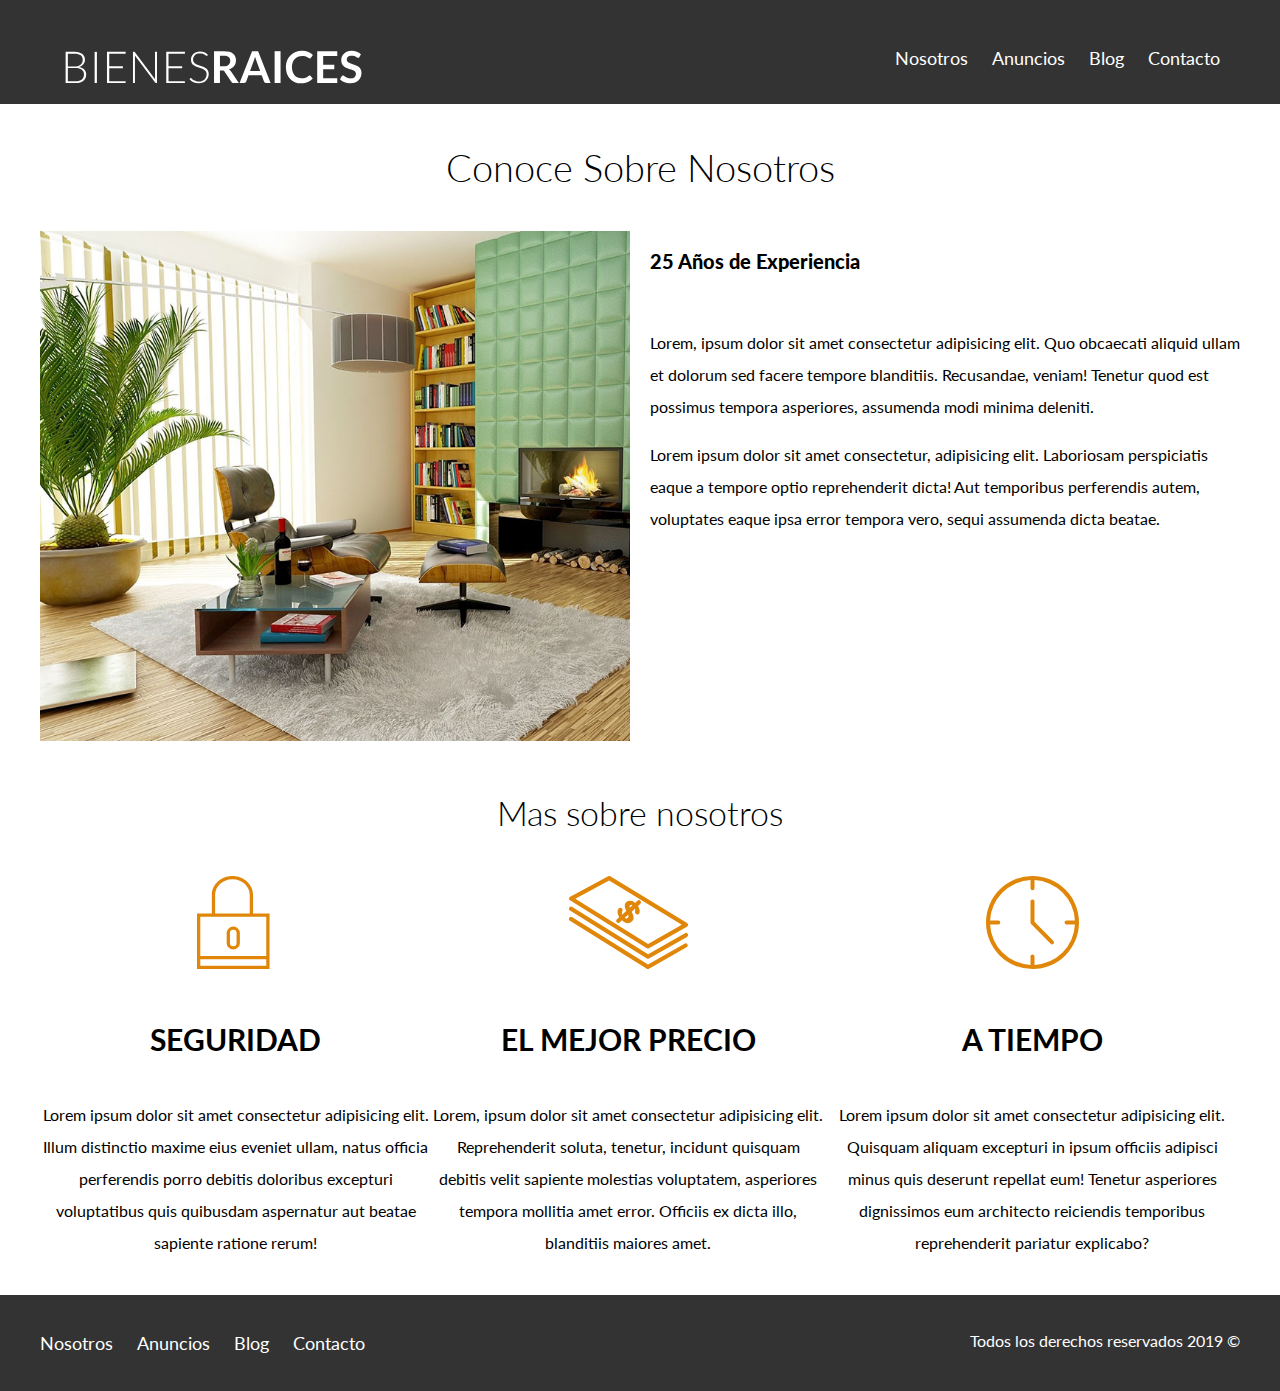
<file: nosotros.html>
<!DOCTYPE html>
<html lang="en">
<head>
    <meta charset="UTF-8">
    <meta name="viewport" content="width=device-width, initial-scale=1.0">
    <meta http-equiv="X-UA-Compatible" content="ie=edge">
    <title>Bienes raices</title>
    <link href="https://fonts.googleapis.com/css?family=Lato:300,400,700,900" rel="stylesheet">
    <link rel="stylesheet" href="css/normalize.css">
    <link rel="stylesheet" href="css/styles.css">
    <!--Cada vez que se abre un archivo hace otra peticion al servidro-->
</head>
<body>
    <header class="site-header">
        <div class="contenedor contenido-header">

            <div class="barra">
                <a href="index.html">
                    <img src="img/logo.svg" alt="Logotipo de bienes raices">
                </a>
                <nav class="navegacion">
                    <a href="nosotros.html">Nosotros</a>
                    <a href="anuncios.html">Anuncios</a>
                    <a href="blog.html">Blog</a>
                    <a href="contacto.html">Contacto</a>
                </nav>
            </div>
        </div><!--Contenedor-->
    </header>
    <!--Tambien para tablas de precio testimoniales y entradas de blog-->
    <main class="contenedor">
        <h1 class="fw-300 centrar-texto">Conoce Sobre Nosotros</h1>

        <div class="contenido-nosotros">
            <div class="imagen">
                <img src="img/nosotros.jpg" alt="Imagen sobre nosotros">
            </div>
            <div class="texto-nosotros">
                <blockquote>25 Años de Experiencia</blockquote>
                <p>Lorem, ipsum dolor sit amet consectetur adipisicing elit. Quo obcaecati aliquid ullam et dolorum sed facere tempore blanditiis. Recusandae, veniam! Tenetur quod est possimus tempora asperiores, assumenda modi minima deleniti.</p>
                <p>Lorem ipsum dolor sit amet consectetur, adipisicing elit. Laboriosam perspiciatis eaque a tempore optio reprehenderit dicta! Aut temporibus perferendis autem, voluptates eaque ipsa error tempora vero, sequi assumenda dicta beatae.</p>
            </div>
        </div>
    </main>

    <section class="contenedor seccion"><!--Cuando el primer hijo es un encabezado y un nuevo contenido-->
        <h2 class="fw-300 centrar-texto">Mas sobre nosotros</h2>
        <div class="iconos-nosotros">
            <div class="icono">
                <img src="img/icono1.svg" alt="Icono seguridad"><!--SVG es un fromato vectorial (se puede estirar sin perder calidad) adobe ilustrator o xd-->
                <h3 class="encabezado">Seguridad</h3>
                <p>Lorem ipsum dolor sit amet consectetur adipisicing elit. Illum distinctio maxime eius eveniet ullam, natus officia perferendis porro debitis doloribus excepturi voluptatibus quis quibusdam aspernatur aut beatae sapiente ratione rerum!</p>
            </div>

            <div class="icono">
                <img src="img/icono2.svg" alt="Icono precio">
                <h3>El mejor precio</h3>
                <p>Lorem, ipsum dolor sit amet consectetur adipisicing elit. Reprehenderit soluta, tenetur, incidunt quisquam debitis velit sapiente molestias voluptatem, asperiores tempora mollitia amet error. Officiis ex dicta illo, blanditiis maiores amet.</p>
            </div>
            
            <div class="icono">
                <img src="img/icono3.svg" alt="Icono tiempo">
                <h3>A tiempo</h3>
                <p>Lorem ipsum dolor sit amet consectetur adipisicing elit. Quisquam aliquam excepturi in ipsum officiis adipisci minus quis deserunt repellat eum! Tenetur asperiores dignissimos eum architecto reiciendis temporibus reprehenderit pariatur explicabo?</p>
            </div>
        </div>
    </section>
    
    <footer class="site-footer seccion"><!--Sirve para finalizar un contenido, en un article o un section, no solo para la pagina aunque es lo mas usual-->
        <div class="contenedor contenedor-footer">
            <nav class="navegacion">
                <a href="nosotros.html">Nosotros</a>
                <a href="anuncios.html">Anuncios</a>
                <a href="blog.html">Blog</a>
                <a href="contacto.html">Contacto</a>
            </nav>
            <p class="copyrigth">Todos los derechos reservados 2019 &copy;</p><!--Entidad-->
        </div>
    </footer>
</body>
</html>
</file>
<file: css/styles.css>
html{
    box-sizing: border-box;
    font-size: 62.5%; /*Reset para REMS - 62.5% = 10px de 16 px*/
}
*, *:before, *:after {
  box-sizing: inherit;
}
/*hace que el tamaño en pixeles se establesca con la propiedad width sin tener en cuenta el pading*/
body{
    font-family: 'Lato', sans-serif;
    font-size: 1.6rem;/*Default con la modificacion de rems*/
    line-height: 2;
}

/* Global */
img{
    max-width: 100%;
}
.contenedor{
    width: 95%;
    max-width: 120rem;
    margin: 0 auto;
}
h1{
    font-size: 3.8rem;
}
h2{
    font-size: 3.4rem;
}
h3{
    font-size: 3rem;
}
h4{
    font-size: 2.6rem;
}

/*Utilidades*/
.seccion{
    margin-top: 2rem;
    margin-bottom: 2rem;
}
.fw-300{
    font-weight: 300;
}
.centrar-texto{
    text-align: center;
}
.d-block{
    display: block!important;/*Hace que se ignore la regla de CSS*/
}
.contenido-centrado{
    max-width: 800px;
}
/*Botones*/
.boton{
    color: white;
    font-weight: 700;
    text-decoration: none;
    font-size:  1.8rem;
    padding:  1rem 3rem;
    margin-top: 3rem;
    display: inline-block; /*Los enlaces tienen un display inline al igual que las imagenes.*/
    /*si fuese block tomaria todo el espacio disponible(si se elimina el width)*/
    /*Como solo quiero que tome el pading y en base a este establesca su tamaño se usa inline-block*/
    text-align: center;
    border: none;
    display: block;
    flex: 0 0 100%;
}

@media (min-width:768px){
    .boton{
        display: inline-block;
        flex: 0 0 auto;
    }
}
.boton:hover{
    cursor: pointer;
}
.boton-amarillo{
    background-color: #e08709;
}
.boton-verde{
    background-color: #71b100;
}
/*Header*/
.site-header{
    background-color: #333333;
    padding: 1rem 3rem 0;
}
.site-header.inicio{
    background-image: url(../img/header.jpg);
    background-position: center center;
    background-size: cover; /*propiedad que toma todo el espacio disponible tanto en alto como ancho conservando las proporciones*/
    height: 100vh; /*tamaño de la pantalla*/
    min-height: 60rem;
}
.contenido-header{
    height: 100%;/*Al ser un hijo de header, este toma una altura y su hijo llena esa altura*/
    display: flex;
    flex-direction: column;
    justify-content: space-between;
    text-align: center;
}
@media (min-width:768px){
    .contenido-header{
        text-align: left;
    }
}

.contenido-header h1{
    color: white;
    padding-bottom: 2rem;
    max-width: 60rem;
    line-height: 2;
}

.barra{
    padding-top: 3rem;
}
@media (min-width:768px){
    .barra{
        display: flex;/*Averiguar - Solo afecta el primer nivel de hijos*/
        justify-content: space-between;/*permite alinear contenido horizontalmente*/
        align-content: center;
    }
}

/*Navegacion*/
.navegacion a{ /*Los elementos <a> dentro de la clase navegacion*/
    color: #ffffff;
    text-decoration: none;
    font-size: 2.2rem;
    display: block;
}

@media (min-width:768px){
    .navegacion a{
        display: inline-block;
        font-size: 1.8rem;
        margin-right: 2rem;
    }

    .navegacion a:last-of-type{/*pseudo-selectores*/
        margin:0;
    }
}

.navegacion a:hover{/*El color que se muestra al poner el mouse sobre el elemento.*/
    color: #71b100;
}

/* Mobile menu */
.mobile-menu img{
    width: 5rem;
}

.navegacion{
    display: none;
}

.navegacion:target{
    display: block;
}

@media (min-width:768px){
    .navegacion{
        display: block;
    }
}

@media (min-width:768px){
    .mobile-menu{
        display: none;
    }
}
/*Iconos Nosotros*/
@media (min-width:768px){
    .iconos-nosotros{
        display: flex;
        justify-content: space-between;
    }
}

.icono{
    text-align: center;
}

@media (min-width:768px){
    .icono{
        flex-basis: calc(33.3%-1rem); /*Definir bases, cada elemento medira 33.3%*/
         /*Calc calcula los pixeles... creo*/
    }
}
.icono h3{
    text-transform: uppercase;
}
/*Anuncios*/

@media (min-width:768px){
    .contenedor-anuncios{
        display: flex;
        justify-content: space-between;
        flex-wrap: wrap;
        /**/
    }   
}
.anuncio{
    flex-shrink: 0; 
    /*Esto hara que no se encoja y tome el tamaño de la base (33.3%), generalmente esta en 1*/
    /*"Este contenido se debe hacer mas pequeño si es posible"*/
    /*flex: grow shrink basis (estilo corto)*/
    border-style: solid;
    border-color: #b5b5b5;
    border-width: 1px;
    /*border: 1px solid #b5b5b5*/
    background-color: #f5f5f5;
    margin-bottom: 2rem;
}

@media (min-width:768px){
    .anuncio{
        flex-basis: calc(33.3% - 1rem);/*33.3%*/
    }
}
.contenido-anuncio{
    padding: 2rem;
}
.contenido-anuncio h3, .contenido-anuncio p{
    margin: 0;
}
.precio{
    color: #71b100;
    font-weight: 700;
}
.iconos-caracteristicas{
    list-style: none;
    padding: 0;
    display: flex;
    justify-content: space-evenly;
    flex: 1;
    max-width: 500px;
}
.iconos-caracteristicas li{
    /*flex: 1;*/
    display: flex;
}
.iconos-caracteristicas li img{
    margin-right: 2rem;
}
.ver-todas{
    display: flex;
    justify-content: flex-end;
}
/*Contacto Home*/
.imagen-contacto{
    background-image: url(../img/encuentra.jpg);
    background-position: center center;
    background-size: cover;
    height: 40rem;
    display: flex;
    align-items: center;

}
.contenido-contacto{
    flex: 0 0 95%; /*divide el total de pixeles entre la cantidad de elementos (1)*/
    color: #ffffff;
}
.contenido-contacto p{
    font-size: 1.8rem;
}
/*Seccion inferior*/
@media (min-width:768px){
    .seccion-inferior{
        display: flex;
        justify-content: space-between;
    }
    .seccion-inferior .blog{
        flex-basis:  60%;
    }
    .seccion-inferior .testimoniales{
        flex-basis: calc(40% - 2rem);
    }   
}

.entrada-blog{
    margin-bottom: 2rem;
}

@media (min-width:768px){
    .entrada-blog{
        display: flex;
        justify-content: space-between;
    }
}
.entrada-blog:last-of-type{
    margin-bottom: 0;
}

@media (min-width:768px){
    .entrada-blog .imagen{
        flex-basis: 40%;
    }
    .entrada-blog  .texto-entrada{
        flex-basis: calc(60% - 3rem);
    }
}
.texto-entrada a{
    color: black;
    text-decoration: none;
}
.texto-entrada h4{
    margin: 0;
    line-height: 1.4;
}
.texto-entrada h4::after{/*Crea un elemento despues de h4 ::*/
    content: '';
    display: block;
    width: 15rem;
    height: .5rem;
    background-color: #71b100;
    margin-top: 1rem; /*esta sentencia es gracias al display block*/
}
.texto-entrada span{
    color: #e08709;
}
/*Testimoniales*/
.testimonial{
    background-color: #71b100;
    font-size: 2.4rem;
    padding: 2rem;
    color: #ffffff;
    border-radius: 2rem;
}
.testimonial p{
    text-align: right;
}
.testimonial blockquote::before{
    content: '';
    background-image: url(../img/comilla.svg);
    width: 4rem;
    height: 4rem;
    position: absolute;/*"se posiciona en (0,0) de la posicion relativa del padre" no es literal es un ejemplo*/
    left: -2rem;
}
.testimonial blockquote{
    position: relative;/*indica al navegador en donde se ubica el elemento*/
    padding-left: 5rem;
    font-weight: 300;
}
/*Footer*/
.site-footer{
    background-color: #333333;
    margin: 0;

}
.contenedor-footer{
    padding: 3rem 0;
    text-align: center;
}

@media (min-width:768px){
    .contenedor-footer{
        display: flex;
        justify-content: space-between;
    }
}

.site-footer nav{
    display: none;
}

@media (min-width:768px){
    .site-footer nav{
        display: block;
    }
}
.copyrigth{
    margin: 0;
    color: #ffffff;
}

/*Codigo para paginas internas*/
/*Nosotros*/
@media (min-width:768px){
    .contenido-nosotros{
        display: grid; /*Prestar atencion a al cantidad de hijos con grid (1fr) una fraccion*/
        grid-template-columns: repeat(2, 1fr);
        grid-column-gap: 2rem;
    }   
}
.texto-nosotros blockquote{
    font-weight: 900;
    font-size: 2rem;
    margin: 0;
    padding: 1rem 0 3rem 0;
}
/*Anuncio*/
.resumen-propiedad{
    display: flex;
    justify-content: space-between;
    align-items: center;
}
/*Contacto*/
.contacto p{
    font-size: 1.4rem;
    color: #4f4f4f;
    margin: 2rem 0 0 0;
}
legend{
    font-size: 2rem;
    color: #4f4f4f
}
label{
    display: block; /*Toma el espacio disponible*/
    font-weight: 700;
}
input:not([type="submit"]),textarea,select{
    padding: 1rem;
    display: block;
    width: 100%;
    background-color: #e1e1e1;
    margin-bottom: 2rem;
    border: none;
    border-radius: 1rem;
}
input[type="radio"]{
    width: auto;
    margin: 0;
}
select{
    -webkit-appearance: none;
    appearance: none;
}
textarea{
    height: 20rem;
}
.forma-contacto{
    max-width: 30rem;
    display: flex;
    justify-content: space-between;
    align-items: center;
}
</file>
